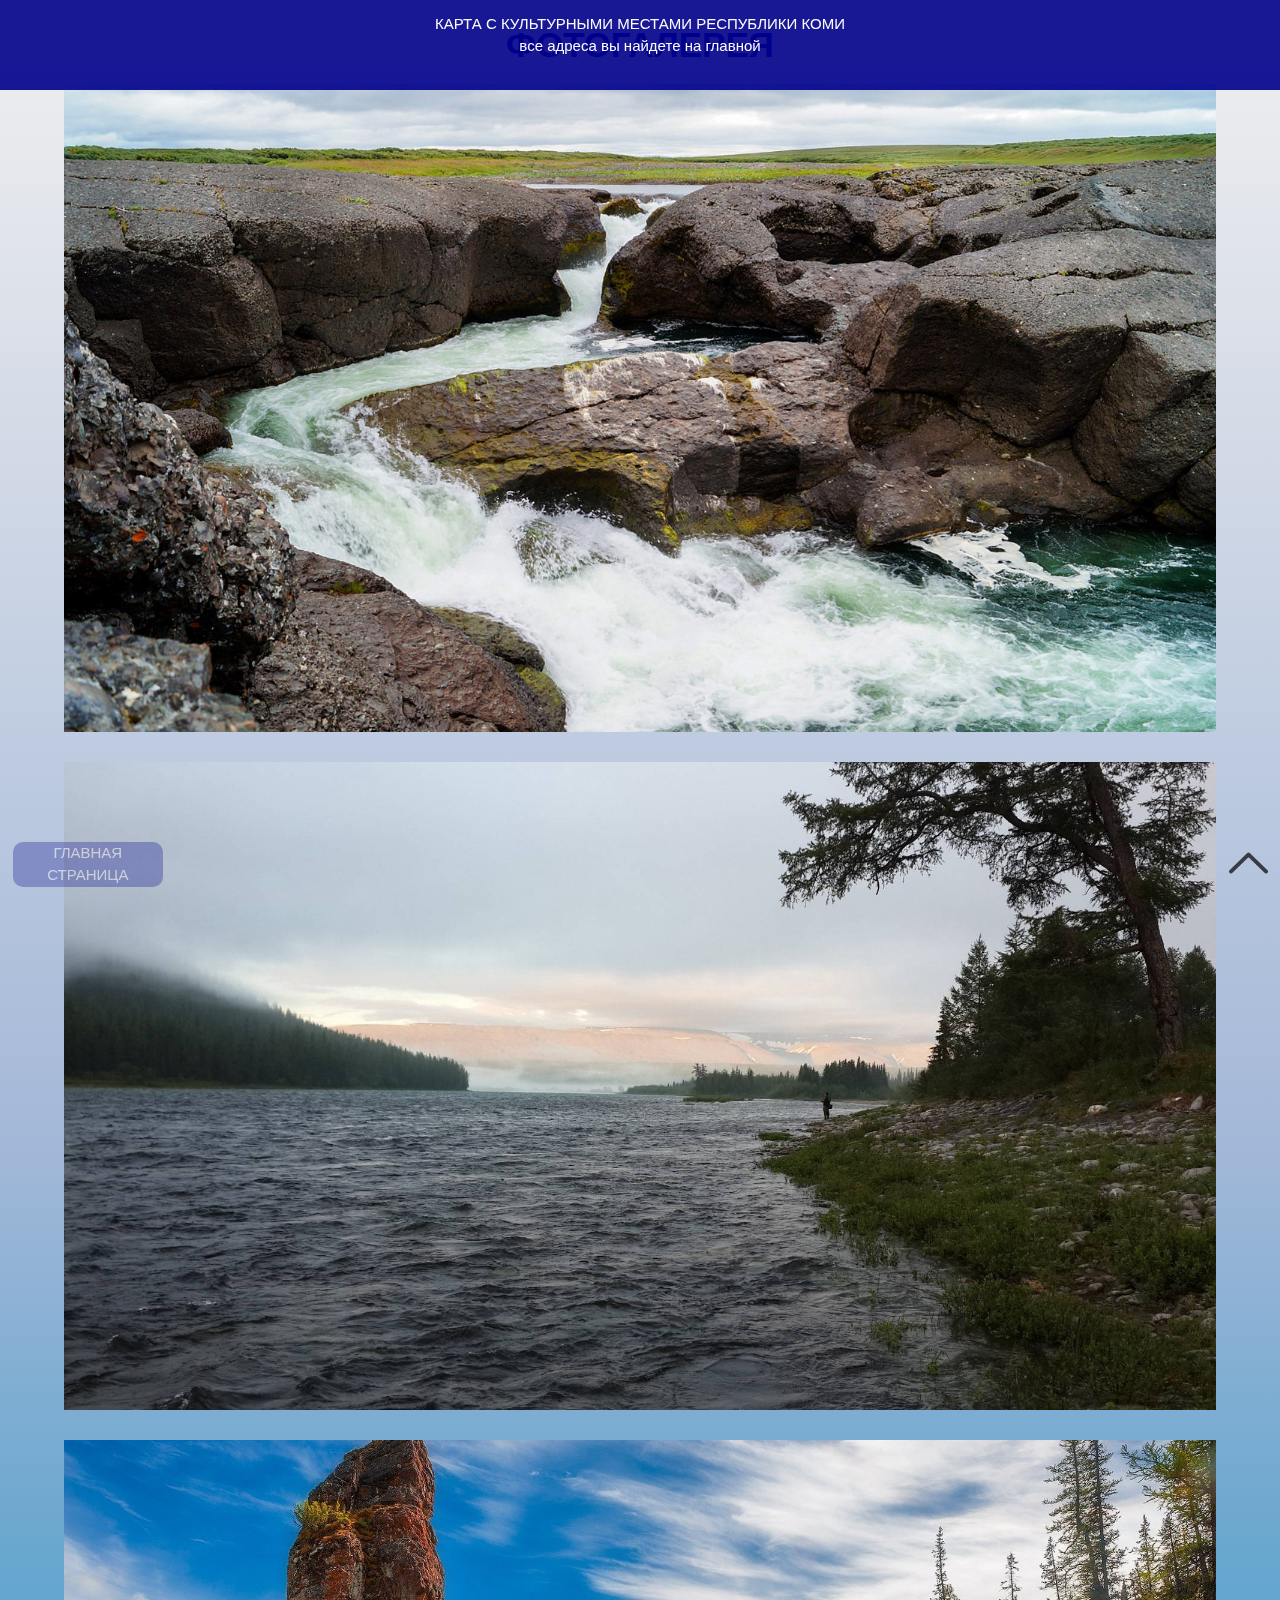
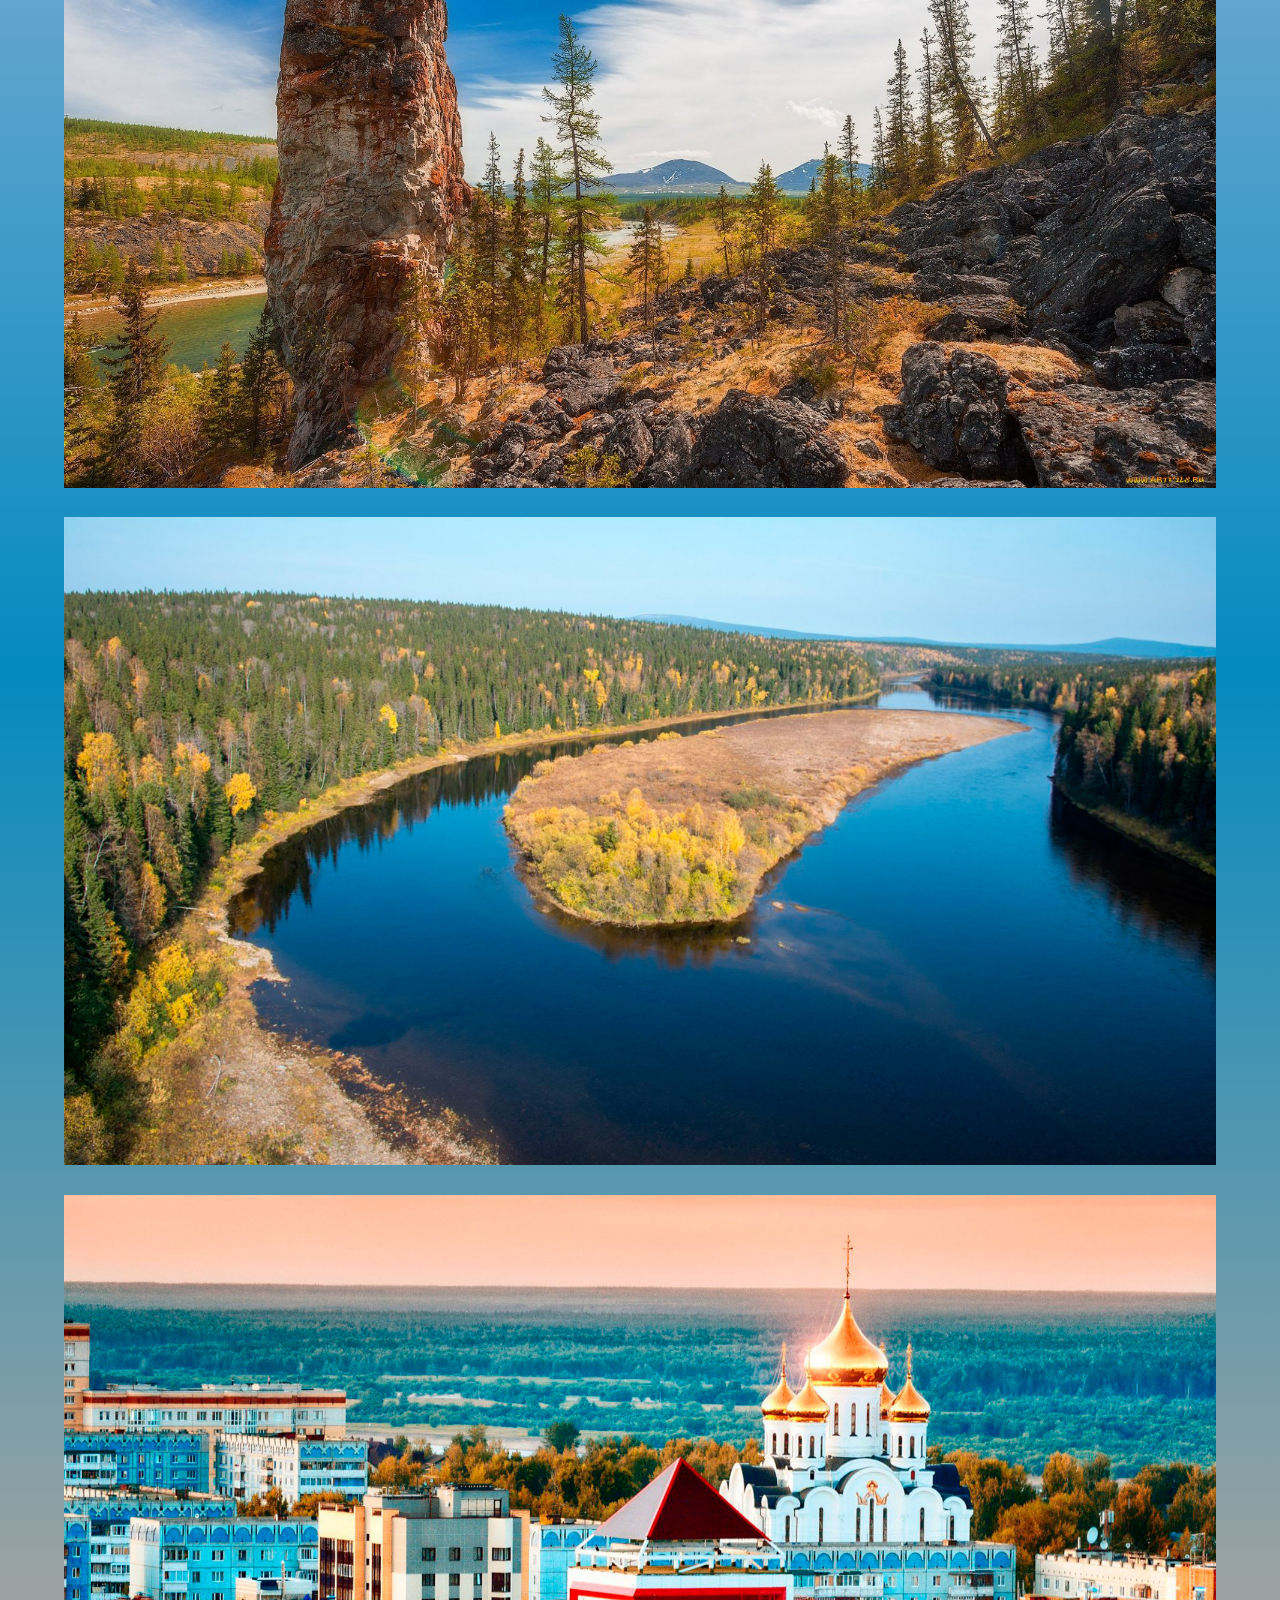
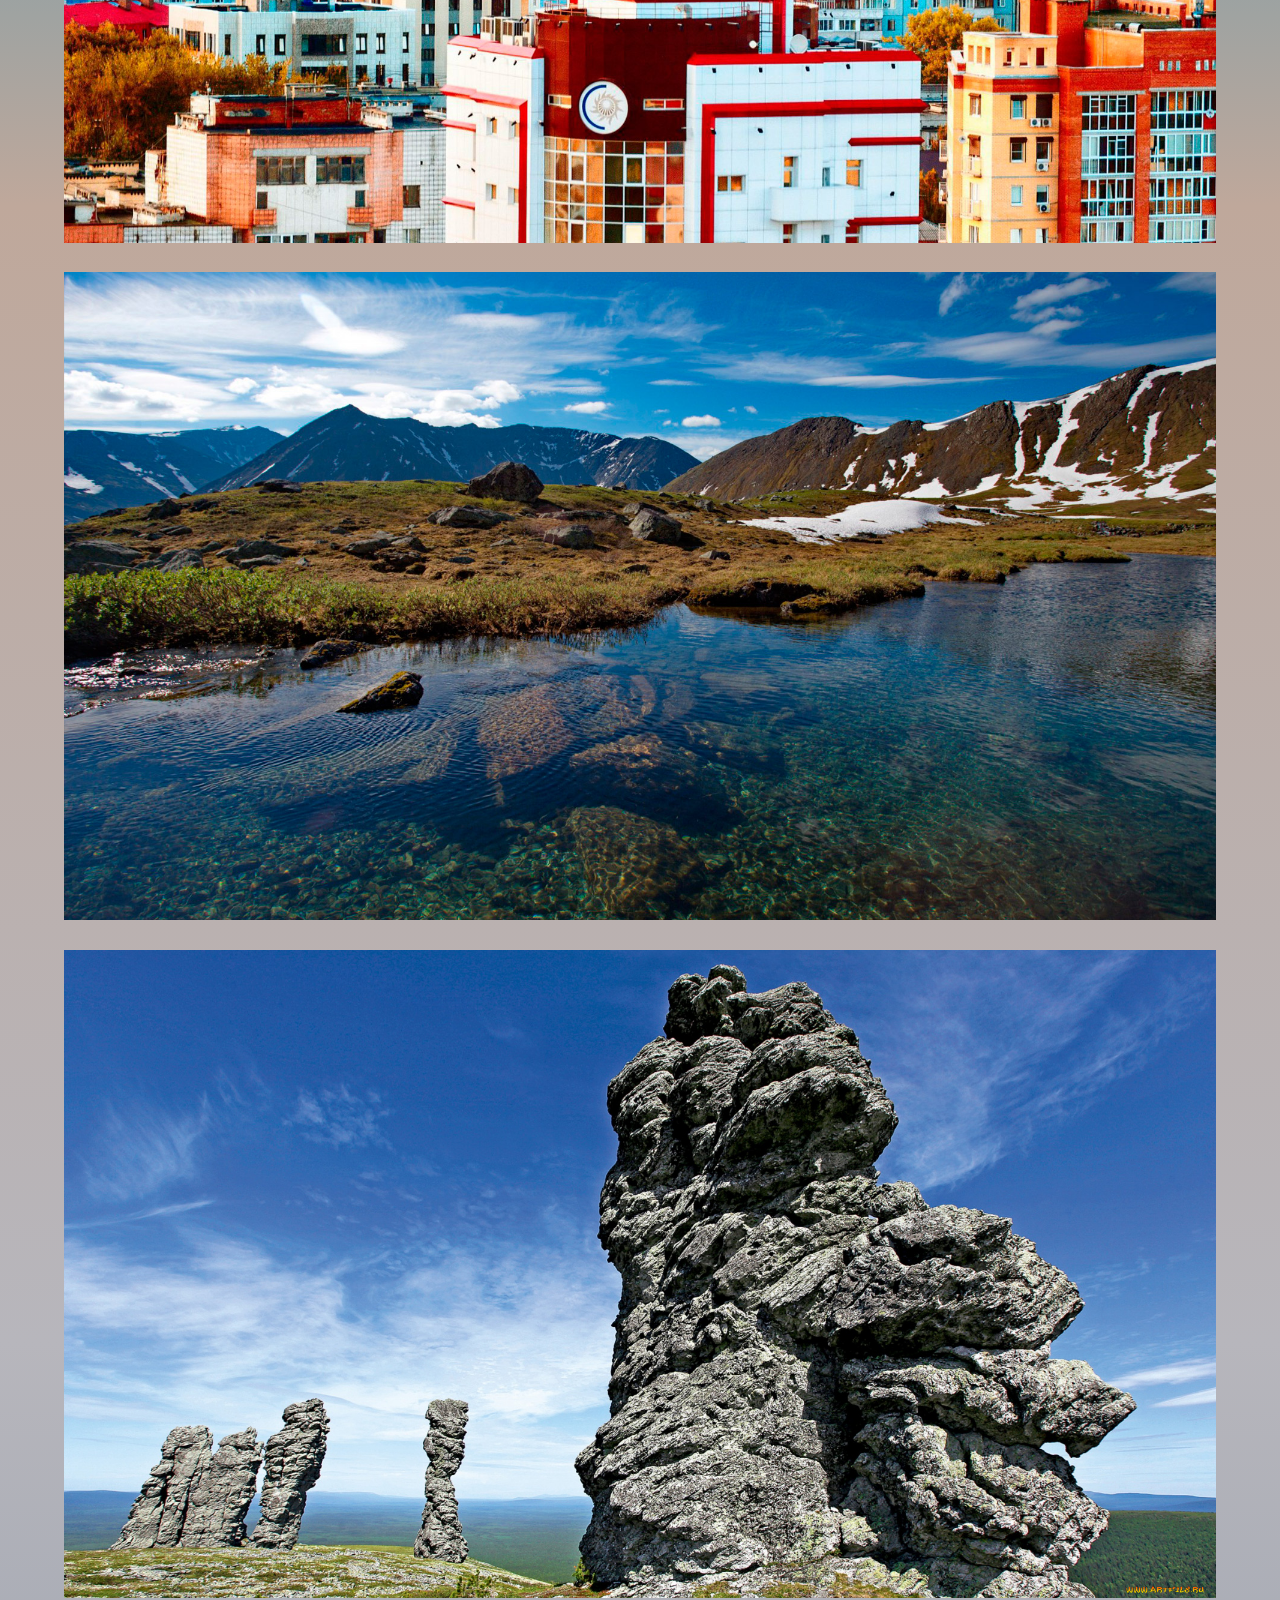
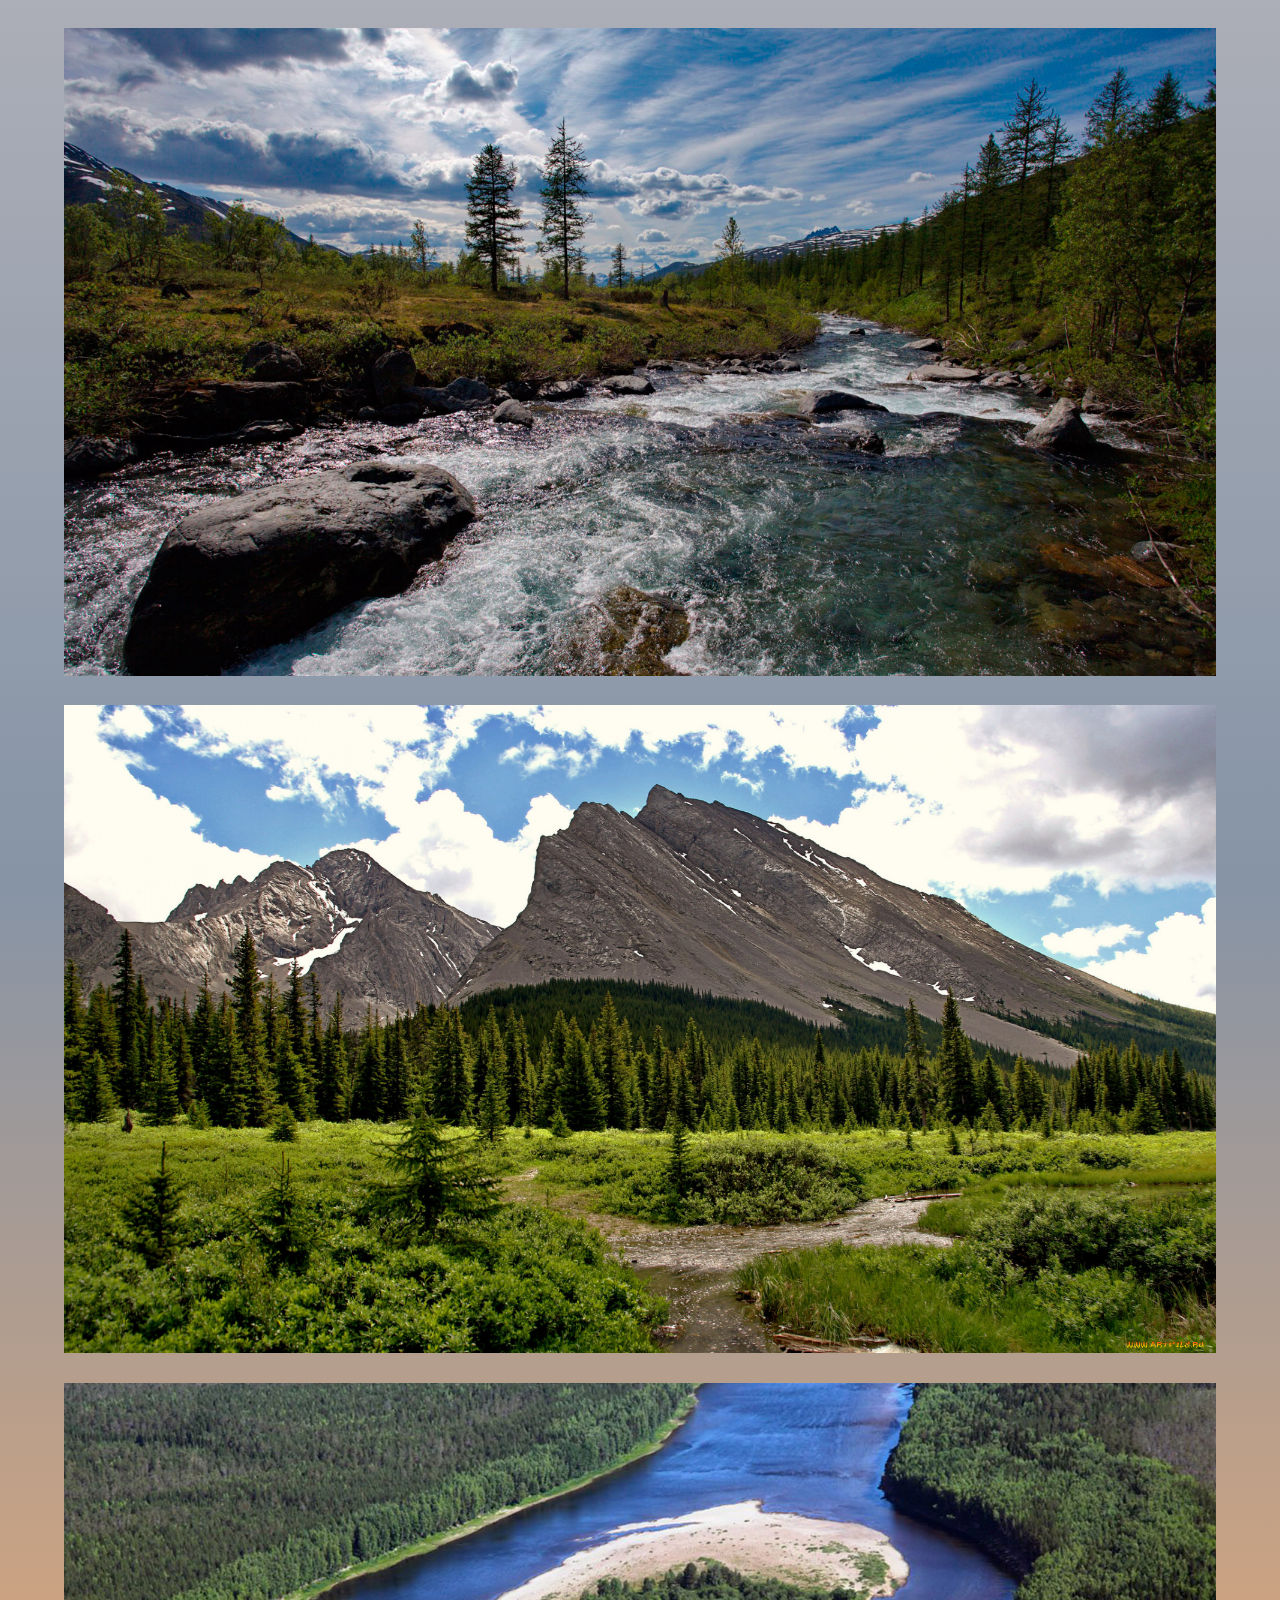
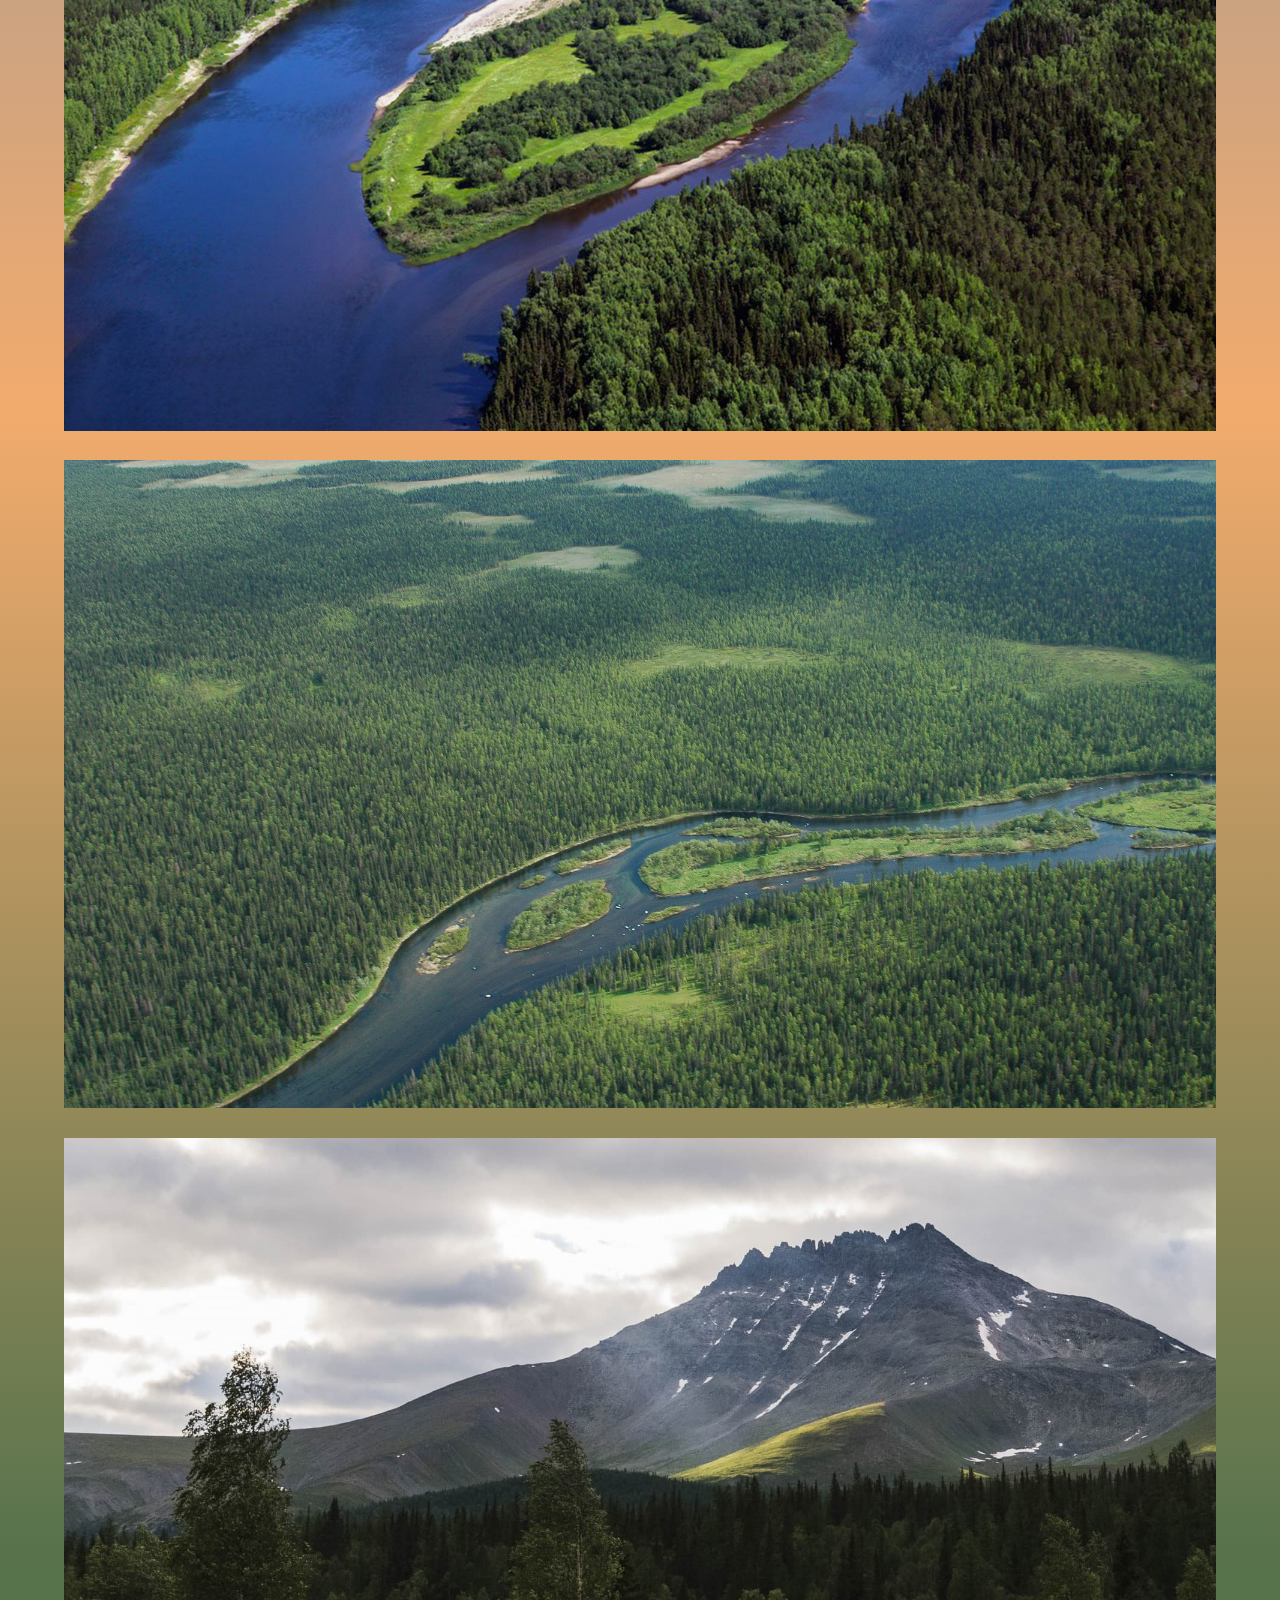
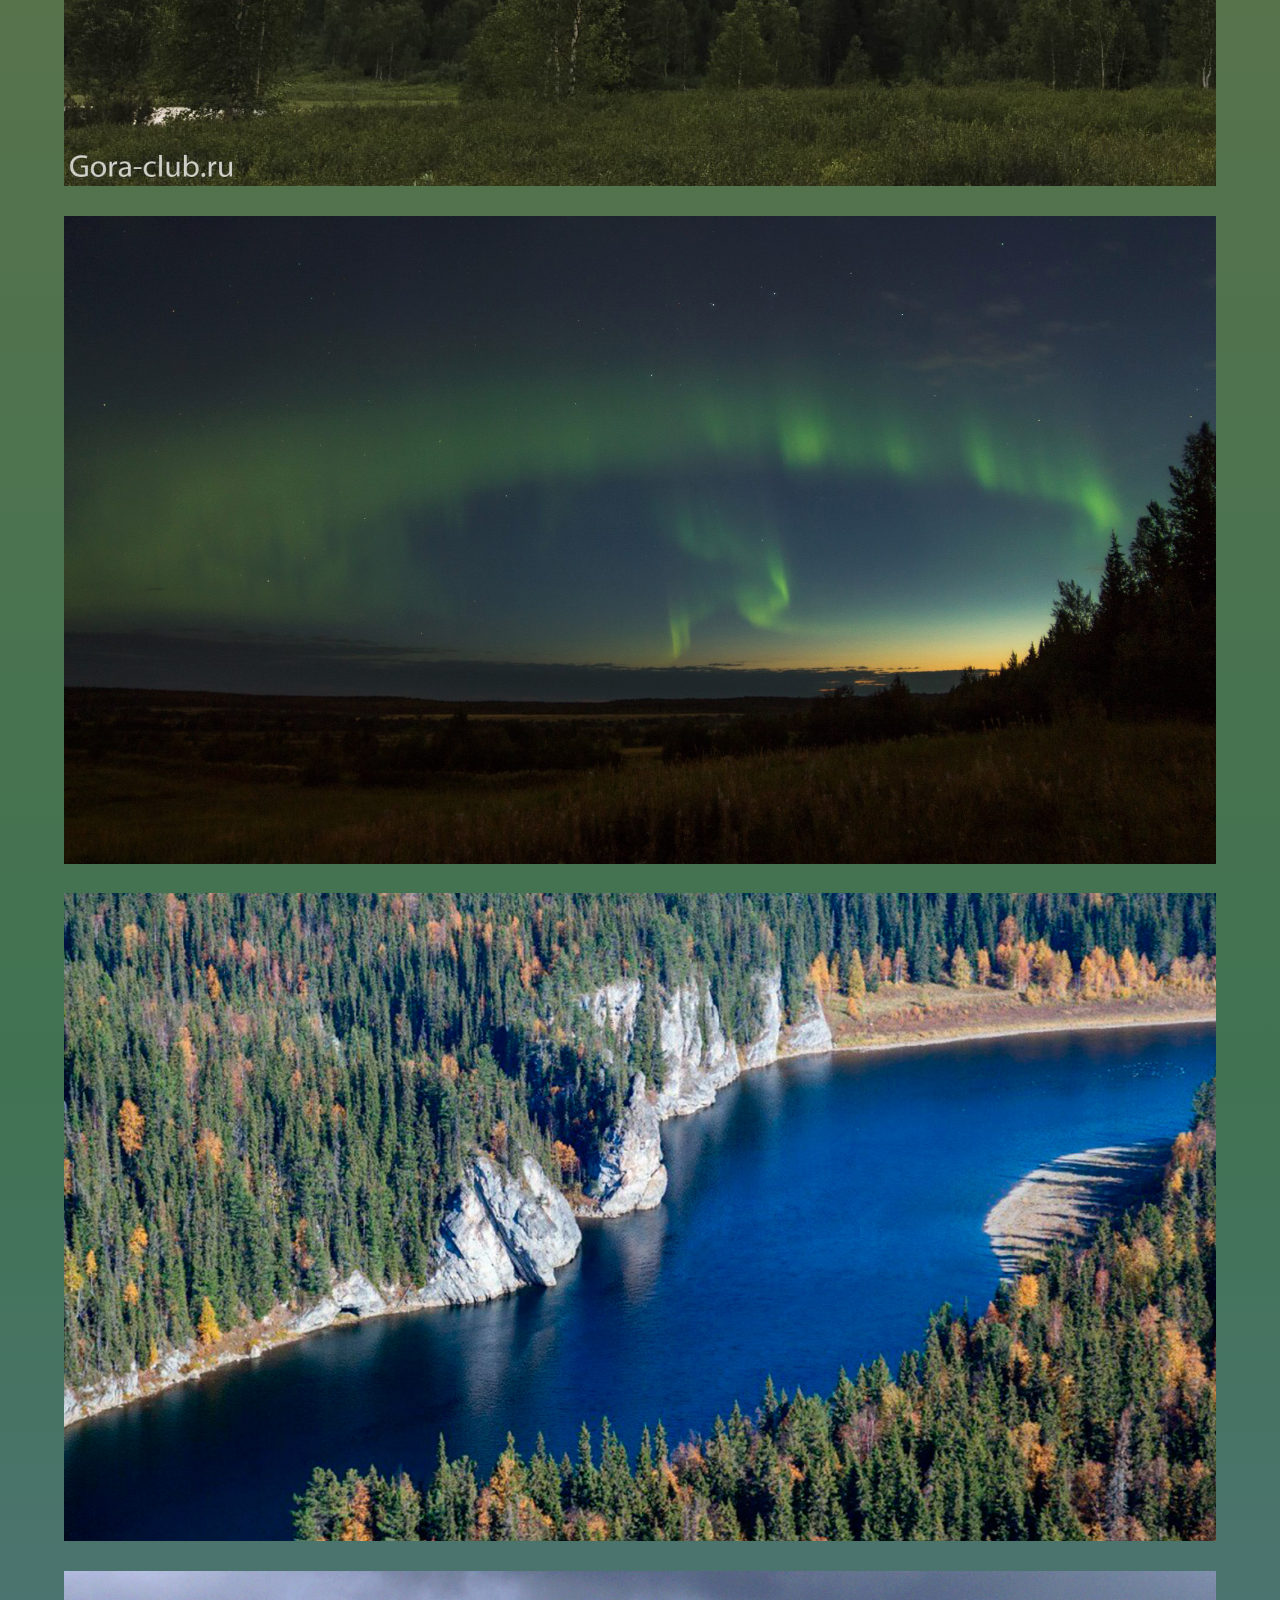
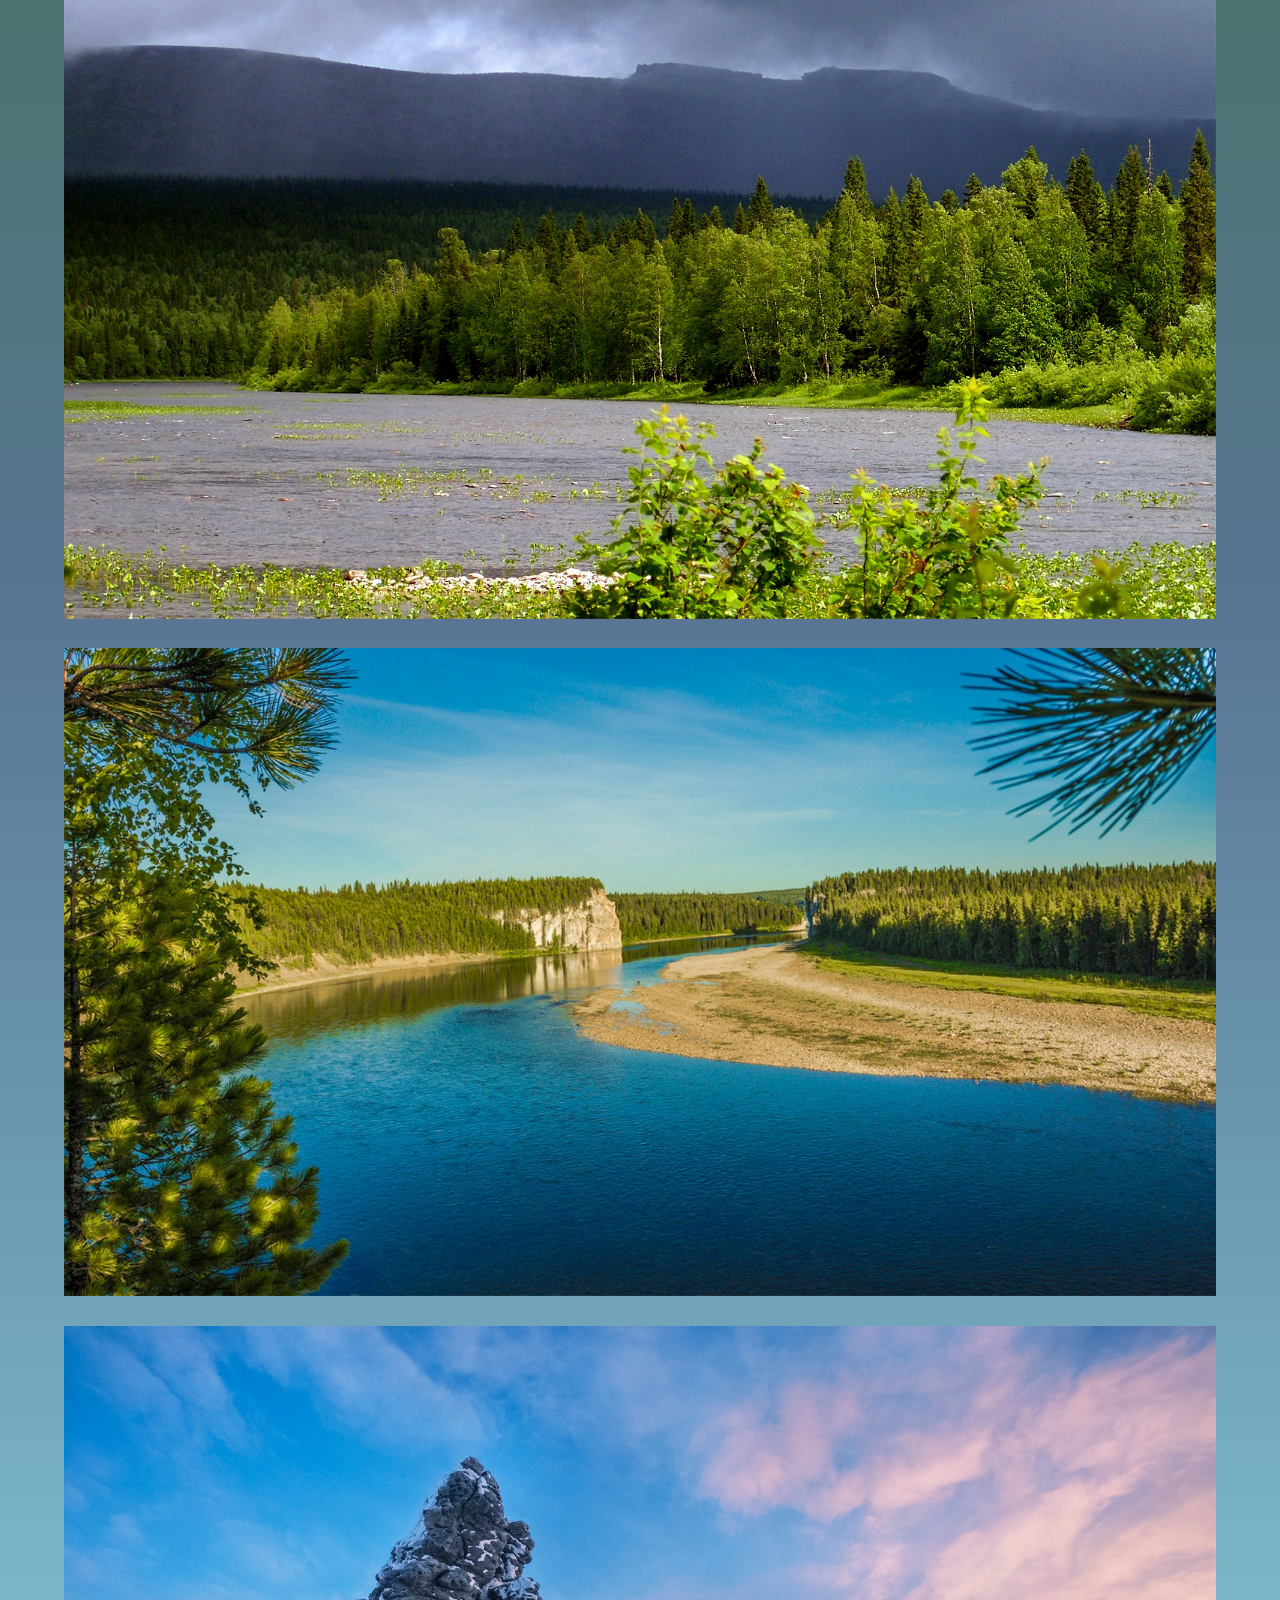
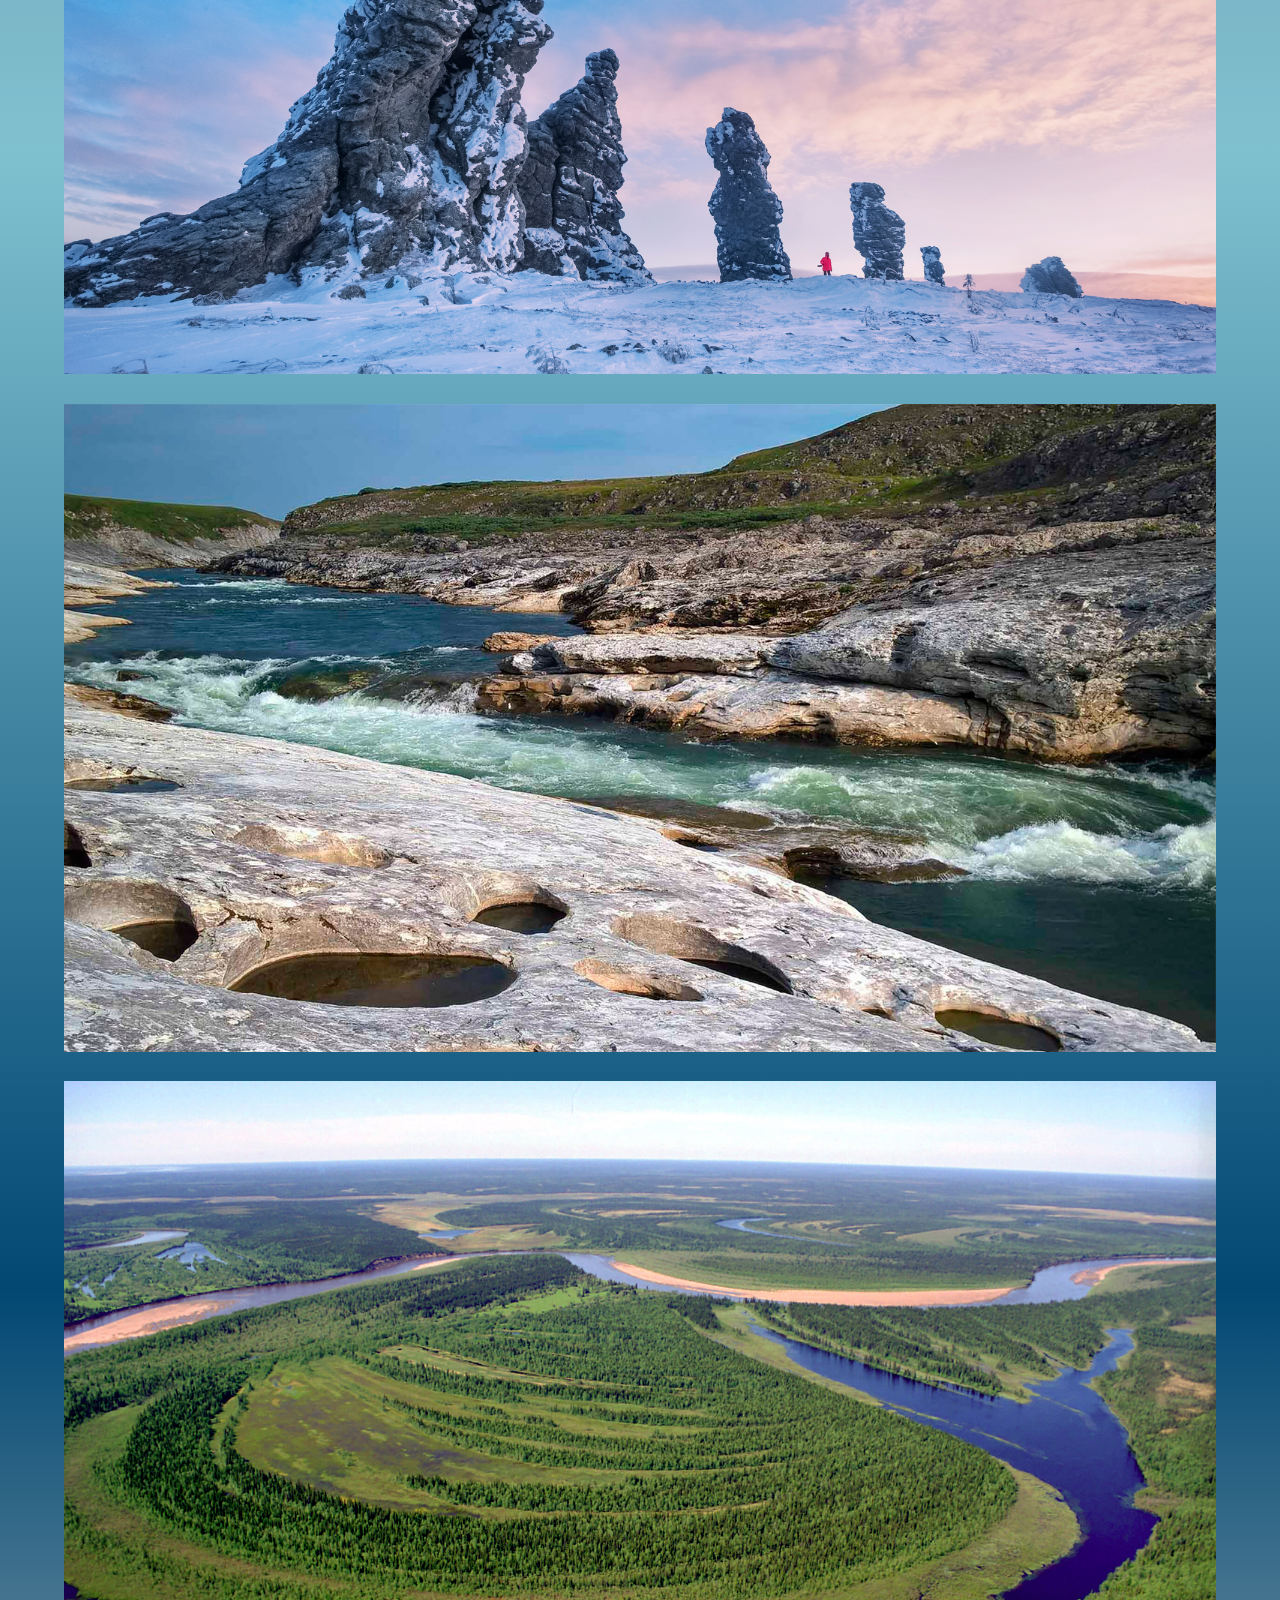
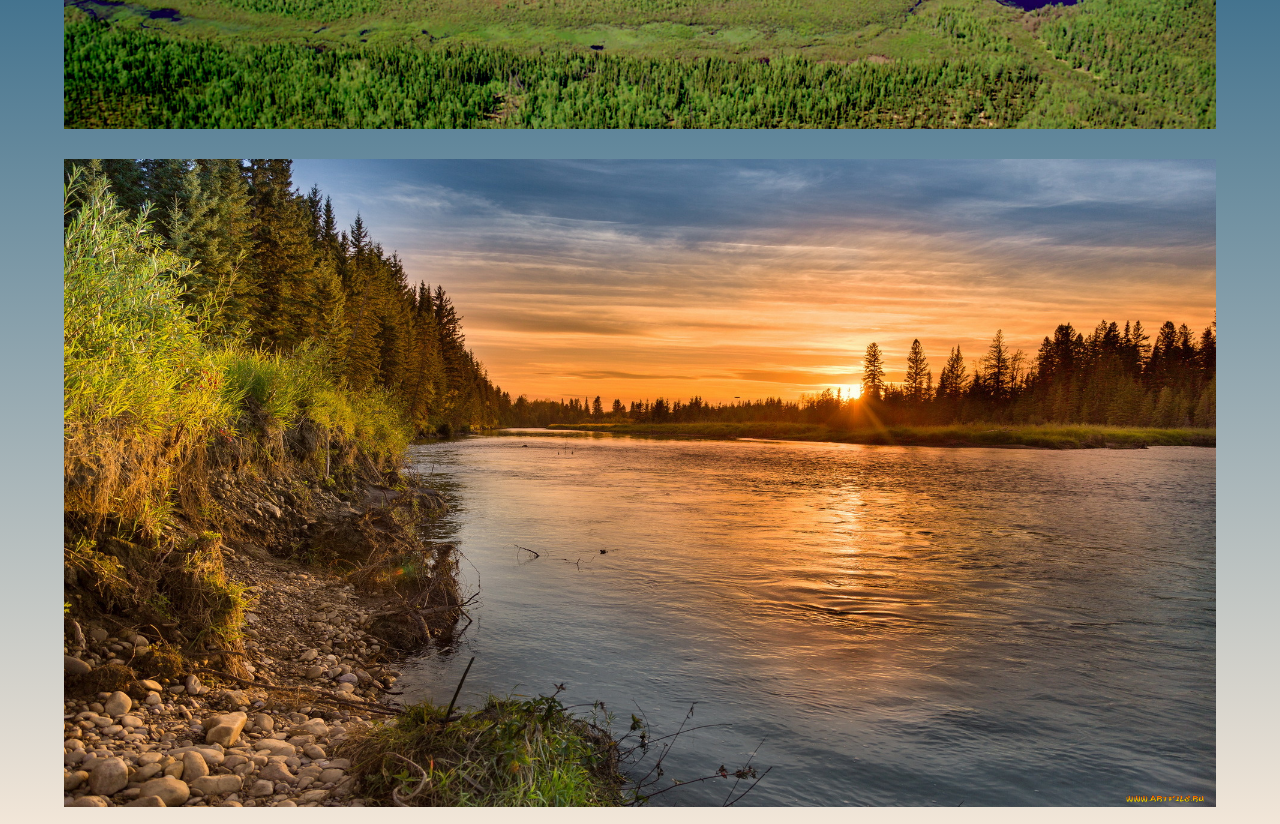
<file: галерея/galery.html>
<!DOCTYPE html>
<html lang="ru">

<head>
    <meta charset="UTF-8">
    <title>Галерея</title>
    <link rel="stylesheet" href="styles.css">
    <link rel="icon" href="favicon.ico" type="image/x-icon">
</head>

<body>
    <div class="container">
        <h1 style="text-align: center;">Фотогалерея</h1>
        <div style="text-align: center;">
            <nav>
                <img src="1.jpg" alt="">
                <img src="2.jpg" alt="">
                <img src="3.jpg" alt="">
                <img src="4.jpg" alt="">
                <img src="5.jpg" alt="">
                <img src="6.jpg" alt="">
                <img src="7.jpg" alt="">
                <img src="8.jpg" alt="">
                <img src="9.jpg" alt="">
                <img src="10.jpg" alt="">
                <img src="11.jpg" alt="">
                <img src="12.jpg" alt="">
                <img src="13.jpg" alt="">
                <img src="14.jpg" alt="">
                <img src="15.jpg" alt="">
                <img src="16.jpg" alt="">
                <img src="17.jpg" alt="">
                <img src="18.jpg" alt="">
                <img src="19.jpg" alt="">
                <img src="20.jpg" alt="">
            </nav>
        </div>
    </div>
    <div class="footer">
        <div class="message">
            <a href='../index.html' class="btn">главная страница</a>
        </div>
        <p>КАРТА С КУЛЬТУРНЫМИ МЕСТАМИ РЕСПУБЛИКИ КОМИ <br> все адреса вы найдете на главной</p>
        <div class="button">
        <a href="#top" onclick="return up()"><img src="upload.png" alt="buttom_up"></a>
    </div>
    </div>
    
</body>

</html>
</file>
<file: галерея/styles.css>
html {
  font-size: 10px;
}

* {
  margin: 0;
  padding: 0;
  font-family: 'IBM Plex Sans', sans-serif;
  line-height: 1.5;
}

.container {
  width: 100%;
  margin: 0 auto;
  background: linear-gradient(rgb(241, 240, 240), rgb(164, 184, 216), #048ABF, #BFA89B, #B7B6BC, #8694A6, #F2AB6D, #58734C, #407352, #597593, #80c1d0, #024873, #F2E6D8);
  color: rgba(251, 251, 251);
}

h1 {
  text-align: center;
  font-size: 3.5rem;
  padding-top: 1.5%;
  color: darkblue;
  text-transform: uppercase;
}

img {
  max-width: 90%;
  padding: 1%;
}

.footer {
  height: 3%;
  position: fixed;
  top: 0;
  left: 0;
  right: 0;
  background-color: rgba(0, 0, 139, 0.9);
  color: #00000000;
}

.footer:hover {
  height: 10%;
  color: rgba(251, 251, 251);
}

.footer>p {
  font-size: 1.5rem;
  text-align: center;
  padding: 1%;
}

.message {
  max-width: 150px;
  position: fixed;
  left: 1%;
  bottom: 1.5%;
  text-align: center;
  border-radius: 10px;
  /* padding: 1.5%; */
  background-color: rgba(0, 0, 139, 0.95);
  opacity: 0.3;
}
.message:hover{
  opacity: 1;
}
.message>a {
  text-decoration: none;
  color: rgba(251, 251, 251);
  font-size: 1.5rem;
  text-transform: uppercase;
}

.button {
  opacity: 0.7;
  position: fixed;
  z-index: 1;
  bottom: 1.5%;
  right: 1%;
  max-width: 3%;
}

.button>a>img {
  max-width: 100%;
}

@media (max-width: 800px) {
  .footer>p {
    font-size: 2rem;
  }

  .message>a {
    font-size: 2rem;
  }
}
</file>
